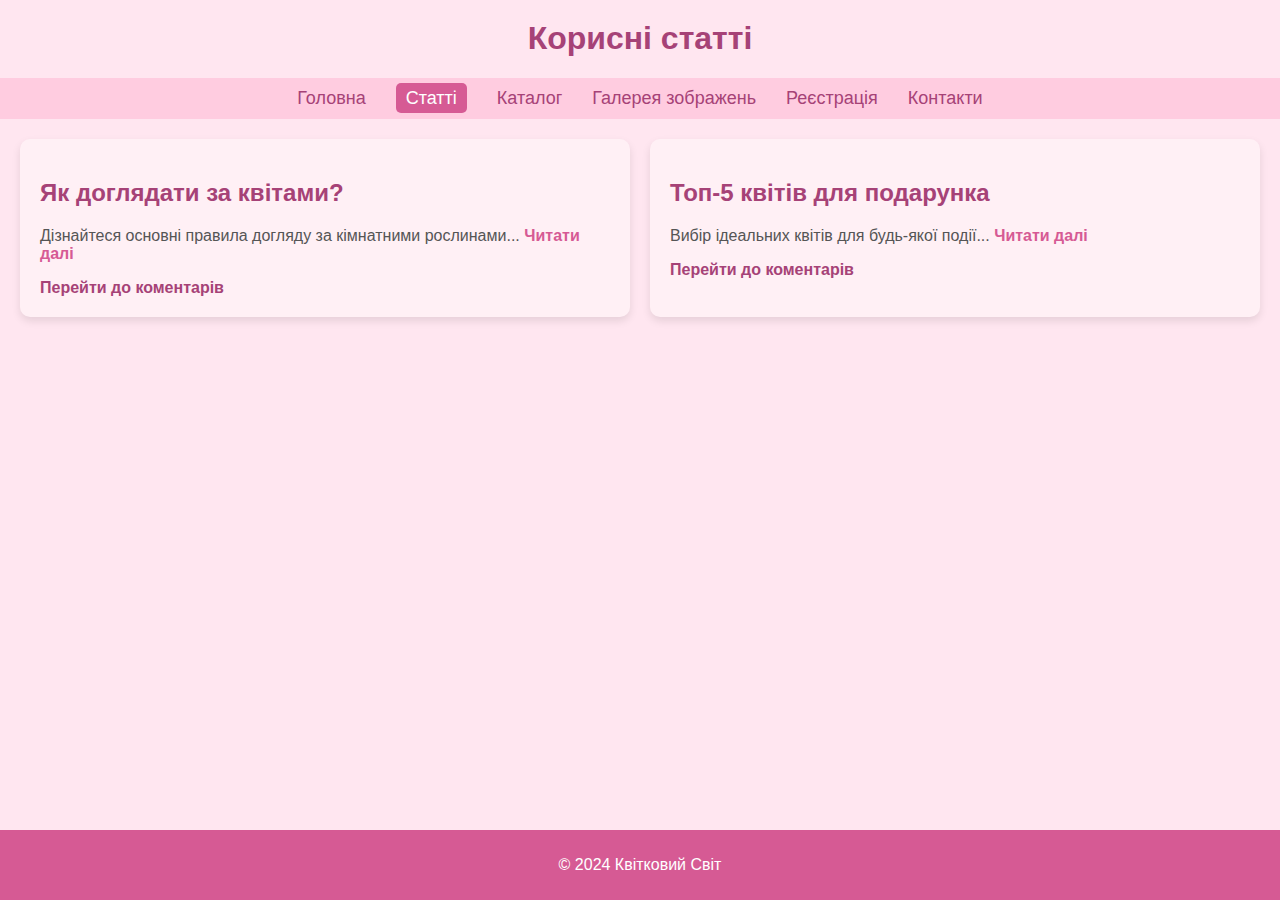
<file: articles.html>
<!DOCTYPE html>
<html lang="uk">
    <head>
        <meta charset="UTF-8" />
        <meta name="viewport" content="width=device-width, initial-scale=1.0" />
        <title>Статті</title>
        <link rel="stylesheet" href="styles.css" />
    </head>
    <body>
        <h1>Корисні статті</h1>

        <nav>
            <ul>
                <li><a href="index.html">Головна</a></li>
                <li><a href="articles.html" class="active">Статті</a></li>
                <li><a href="catalog.html">Каталог</a></li>
                <li><a href="gallery.html">Галерея зображень</a></li>
                <li><a href="registration.html">Реєстрація</a></li>
                <li><a href="contacts.html">Контакти</a></li>
            </ul>
        </nav>

        <main class="articles-container">
            <article class="article-preview">
                <h2><a href="articles/article1.html" class="article-title">Як доглядати за квітами?</a></h2>
                <p class="article-summary">
                    Дізнайтеся основні правила догляду за кімнатними рослинами...
                    <a href="articles/article1.html" class="read-more">Читати далі</a>
                </p>
                <a href="articles/article1.html#comments" class="comments-link">Перейти до коментарів</a>
            </article>
            <article class="article-preview">
                <h2><a href="articles/article2.html" class="article-title">Топ-5 квітів для подарунка</a></h2>
                <p class="article-summary">
                    Вибір ідеальних квітів для будь-якої події...
                    <a href="articles/article2.html" class="read-more">Читати далі</a>
                </p>
                <a href="articles/article2.html#comments" class="comments-link">Перейти до коментарів</a>
            </article>
        </main>

        <footer>
            <p>&copy; 2024 Квітковий Світ</p>
        </footer>
    </body>
</html>
</file>
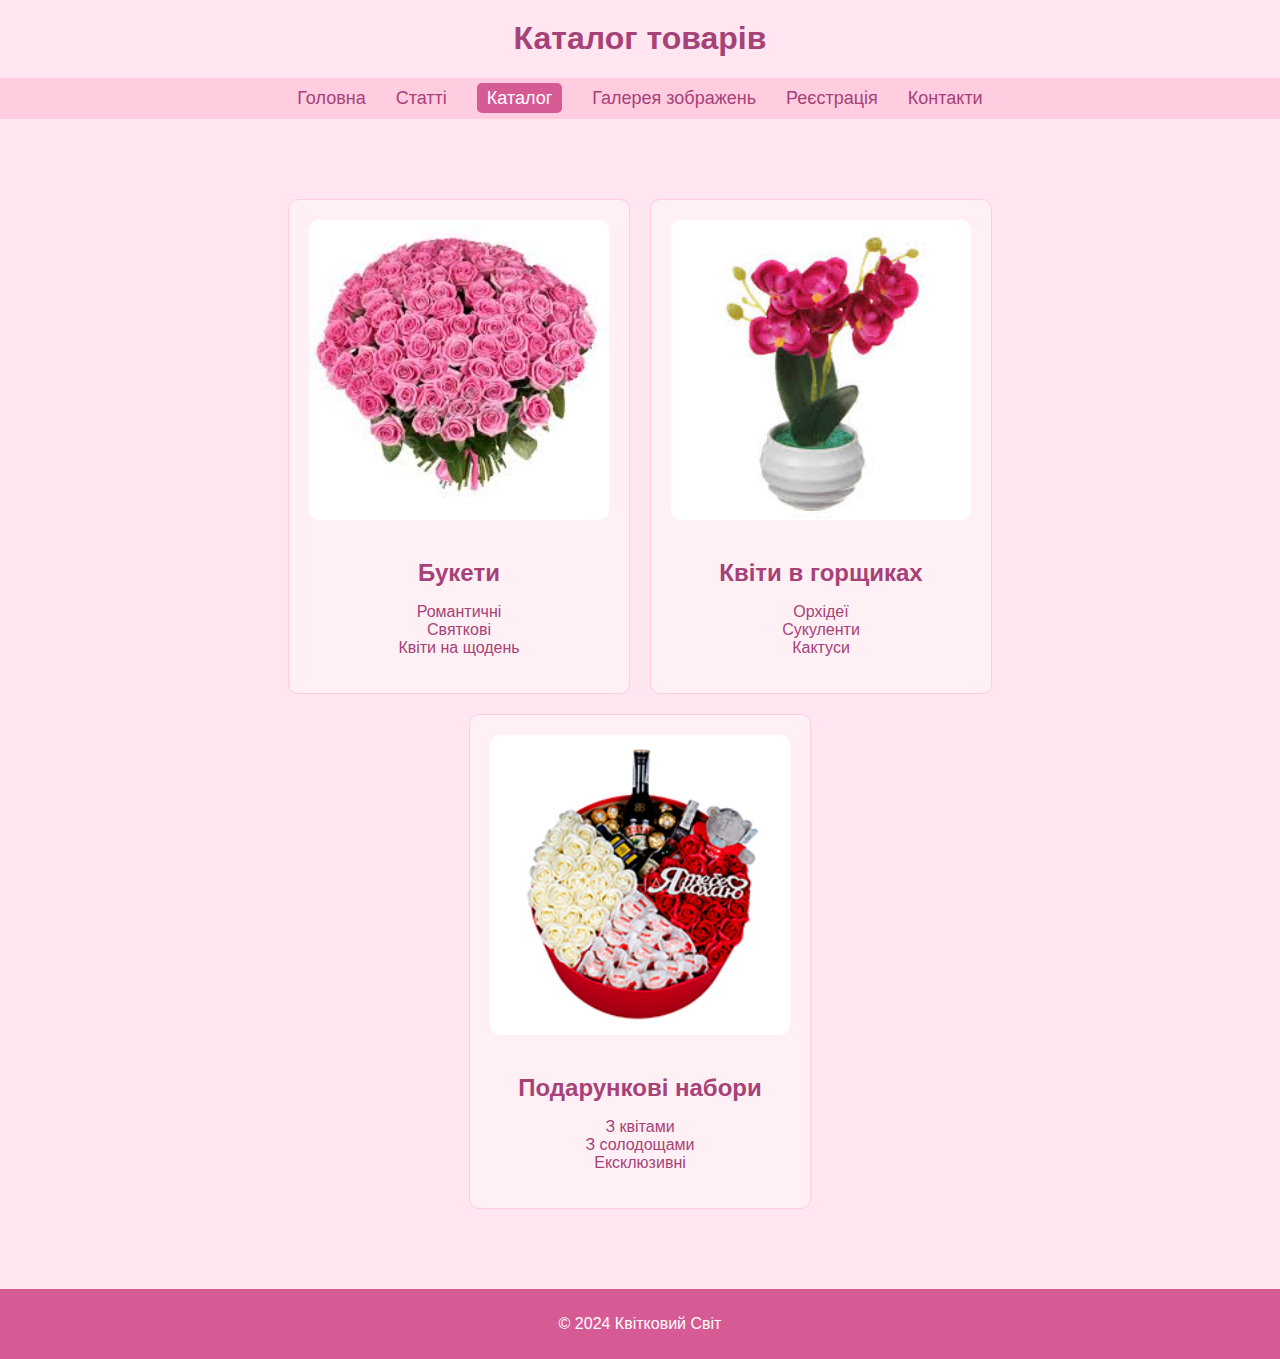
<file: catalog.html>
<!DOCTYPE html>
<html lang="uk">
    <head>
        <meta charset="UTF-8" />
        <meta name="viewport" content="width=device-width, initial-scale=1.0" />
        <title>Каталог товарів</title>
        <link rel="stylesheet" href="styles.css" />
    </head>
    <body>
        <h1>Каталог товарів</h1>

        <nav>
            <ul>
                <li><a href="index.html">Головна</a></li>
                <li><a href="articles.html">Статті</a></li>
                <li><a href="catalog.html" class="active">Каталог</a></li>
                <li><a href="gallery.html">Галерея зображень</a></li>
                <li><a href="registration.html">Реєстрація</a></li>
                <li><a href="contacts.html">Контакти</a></li>
            </ul>
        </nav>

        <main>
            <div class="catalog">
                <div class="category">
                    <img src="images/bouquet.jpg" alt="Букети" />
                    <h2>Букети</h2>
                    <ul>
                        <li>Романтичні</li>
                        <li>Святкові</li>
                        <li>Квіти на щодень</li>
                    </ul>
                </div>

                <div class="category">
                    <img src="images/potted_flowers.jpg" alt="Квіти в горщиках" />
                    <h2>Квіти в горщиках</h2>
                    <ul>
                        <li>Орхідеї</li>
                        <li>Сукуленти</li>
                        <li>Кактуси</li>
                    </ul>
                </div>

                <div class="category">
                    <img src="images/gift_sets.jpg" alt="Подарункові набори" />
                    <h2>Подарункові набори</h2>
                    <ul>
                        <li>З квітами</li>
                        <li>З солодощами</li>
                        <li>Ексклюзивні</li>
                    </ul>
                </div>
            </div>
        </main>

        <footer>
            <p>&copy; 2024 Квітковий Світ</p>
        </footer>
    </body>
</html>
</file>
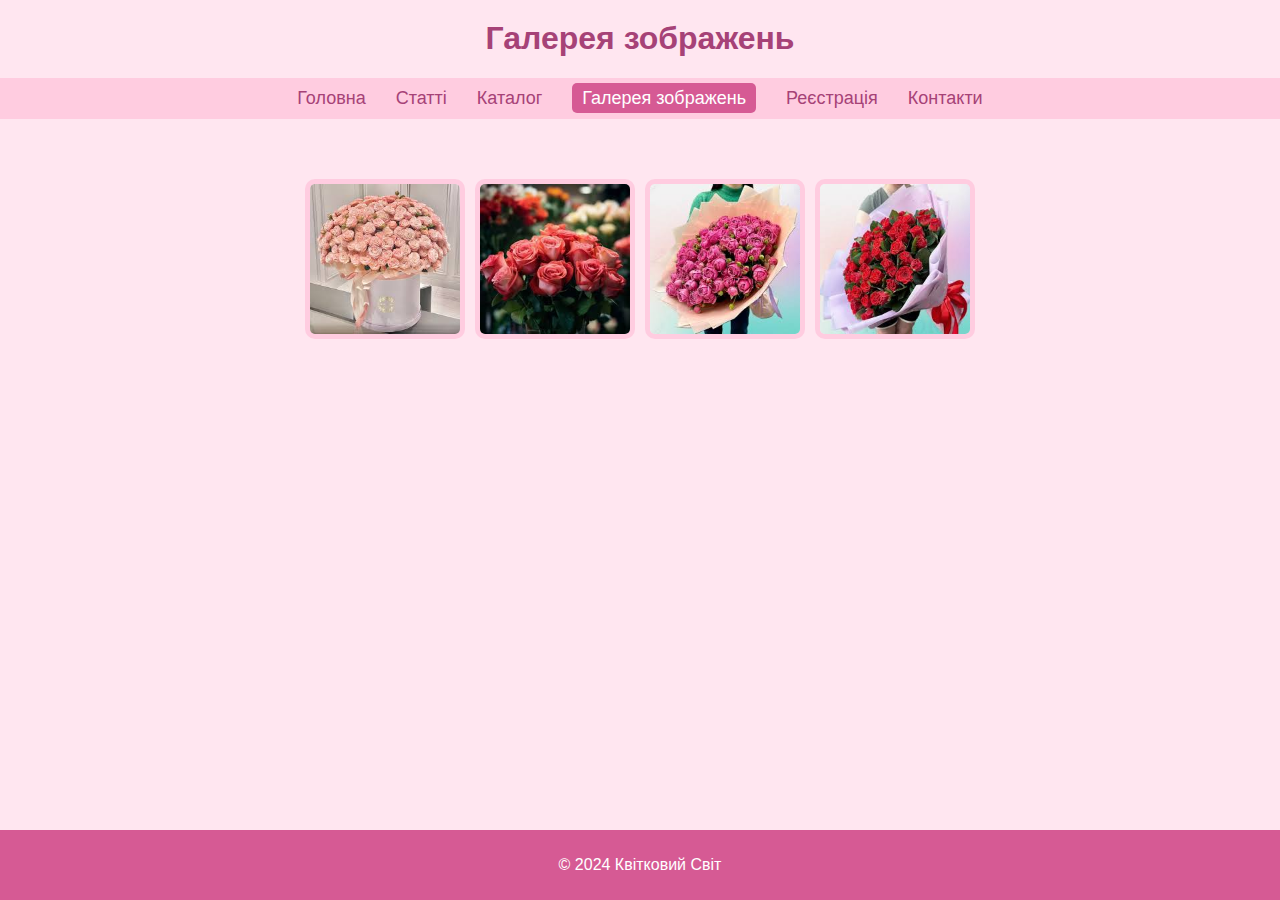
<file: gallery.html>
<!DOCTYPE html>
<html lang="uk">
    <head>
        <meta charset="UTF-8" />
        <meta name="viewport" content="width=device-width, initial-scale=1.0" />
        <title>Галерея зображень</title>
        <link rel="stylesheet" href="styles.css" />
    </head>
    <body>
        <h1>Галерея зображень</h1>

        <nav>
            <ul>
                <li><a href="index.html">Головна</a></li>
                <li><a href="articles.html">Статті</a></li>
                <li><a href="catalog.html">Каталог</a></li>
                <li><a href="gallery.html" class="active">Галерея зображень</a></li>
                <li><a href="registration.html">Реєстрація</a></li>
                <li><a href="contacts.html">Контакти</a></li>
            </ul>
        </nav>

        <main>
            <div class="gallery">
                <img src="images/image1.jpg" alt="Квітка 1" />
                <img src="images/image2.jpg" alt="Квітка 2" />
                <img src="images/image3.jpg" alt="Квітка 3" />
                <img src="images/image4.jpg" alt="Квітка 4" />
            </div>
        </main>

        <footer>
            <p>&copy; 2024 Квітковий Світ</p>
        </footer>
    </body>
</html>
</file>
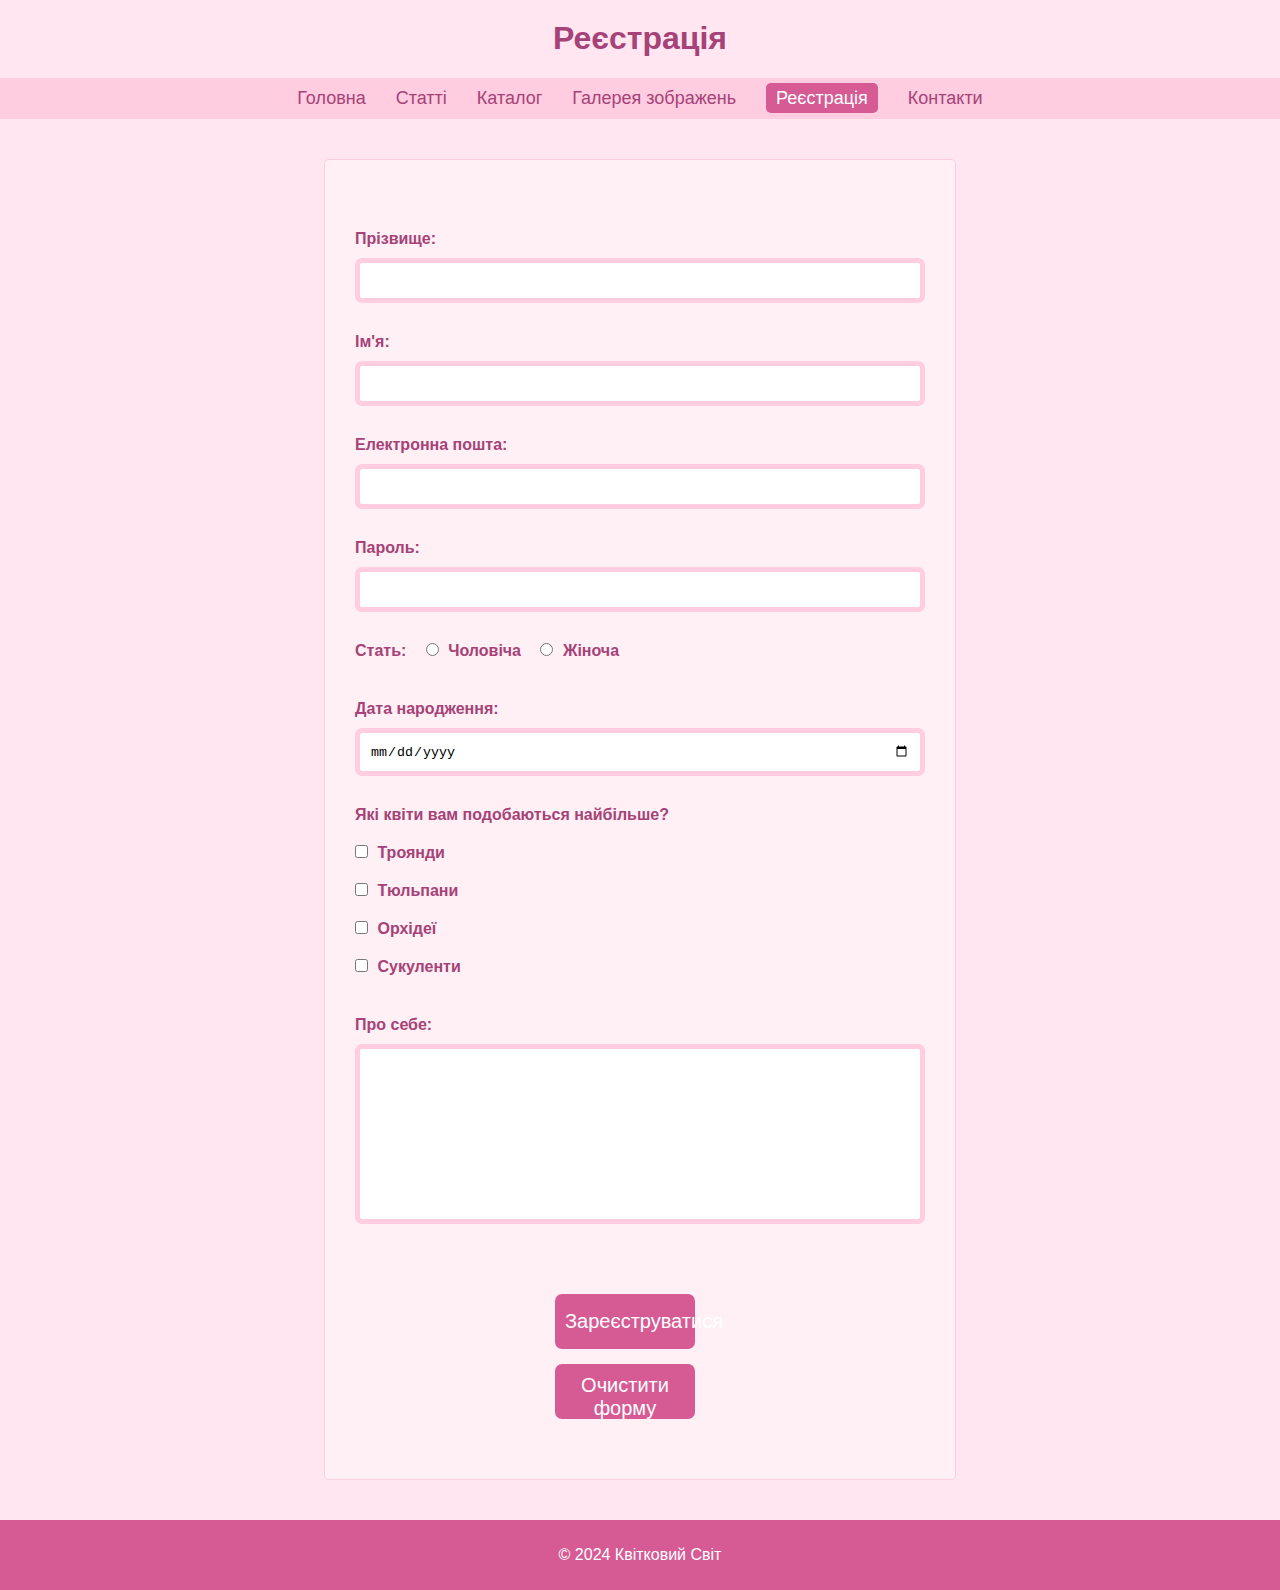
<file: registration.html>
<!DOCTYPE html>
<html lang="uk">
    <head>
        <meta charset="UTF-8" />
        <meta name="viewport" content="width=device-width, initial-scale=1.0" />
        <title>Реєстрація</title>
        <link rel="stylesheet" href="styles.css" />
    </head>
    <body>
        <h1>Реєстрація</h1>

        <nav>
            <ul>
                <li><a href="index.html">Головна</a></li>
                <li><a href="articles.html">Статті</a></li>
                <li><a href="catalog.html">Каталог</a></li>
                <li><a href="gallery.html">Галерея зображень</a></li>
                <li><a href="registration.html" class="active">Реєстрація</a></li>
                <li><a href="contacts.html">Контакти</a></li>
            </ul>
        </nav>

        <main>
            <form action="#" method="post">
                <div class="form-group">
                    <label for="lastname">Прізвище:</label>
                    <input type="text" id="lastname" name="lastname" required />
                </div>

                <div class="form-group">
                    <label for="firstname">Ім'я:</label>
                    <input type="text" id="firstname" name="firstname" required />
                </div>

                <div class="form-group">
                    <label for="email">Електронна пошта:</label>
                    <input type="email" id="email" name="email" required />
                </div>

                <div class="form-group">
                    <label for="password">Пароль:</label>
                    <input type="password" id="password" name="password" required />
                </div>

                <div class="form-group">
                    <label>Стать:</label>
                    <input type="radio" id="male" name="gender" value="male" />
                    <label for="male">Чоловіча</label>
                    <input type="radio" id="female" name="gender" value="female" />
                    <label for="female">Жіноча</label>
                </div>

                <div class="form-group">
                    <label for="dob">Дата народження:</label>
                    <input type="date" id="dob" name="dob" />
                </div>

                <div class="form-group">
                    <label>Які квіти вам подобаються найбільше?</label><br />
                    <input type="checkbox" id="roses" name="favorite_flowers" value="roses" />
                    <label for="roses">Троянди</label><br />
                    <input type="checkbox" id="tulips" name="favorite_flowers" value="tulips" />
                    <label for="tulips">Тюльпани</label><br />
                    <input type="checkbox" id="orchids" name="favorite_flowers" value="orchids" />
                    <label for="orchids">Орхідеї</label><br />
                    <input type="checkbox" id="succulents" name="favorite_flowers" value="succulents" />
                    <label for="succulents">Сукуленти</label>
                </div>

                <div class="form-group">
                    <label for="about">Про себе:</label>
                    <textarea id="about" name="about"></textarea>
                </div>

                <div class="button-group">
                    <button type="submit">Зареєструватися</button>
                    <button type="reset">Очистити форму</button>
                </div>
            </form>
        </main>

        <footer>
            <p>&copy; 2024 Квітковий Світ</p>
        </footer>
    </body>
</html>
</file>
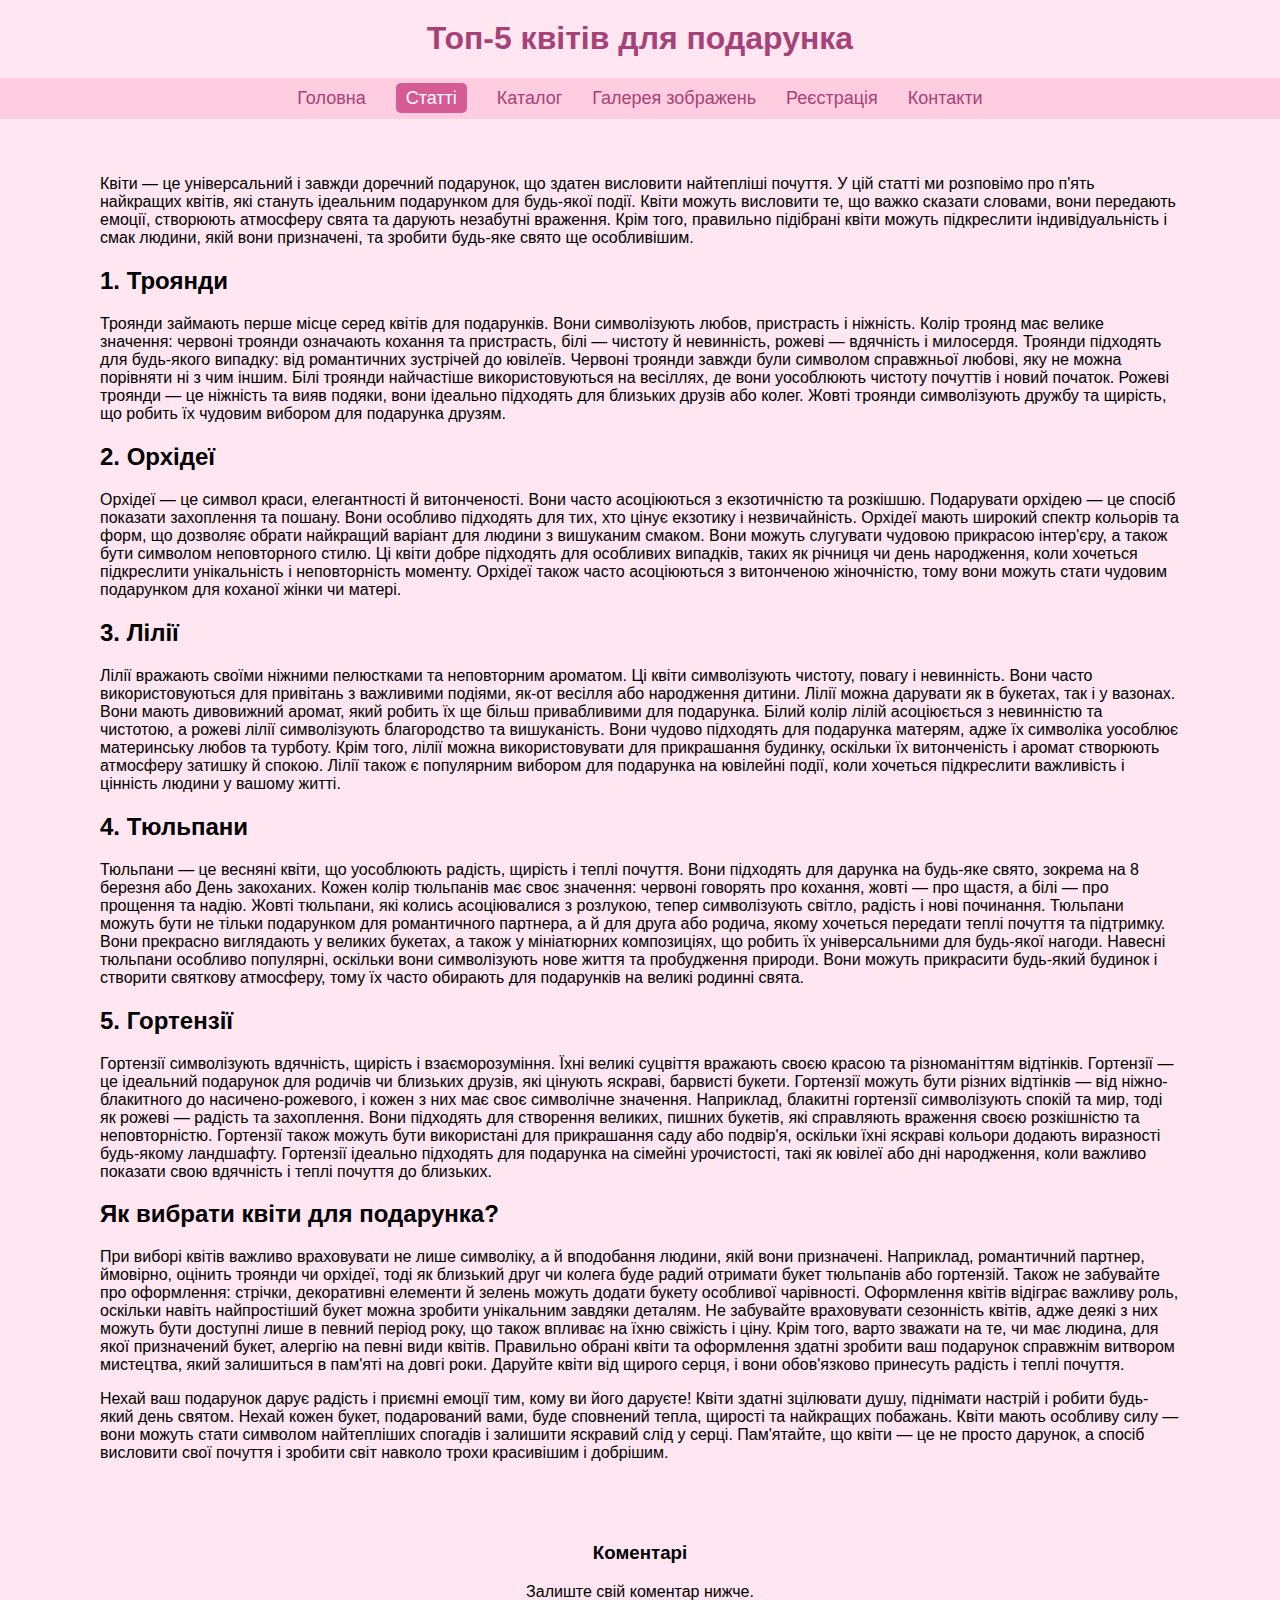
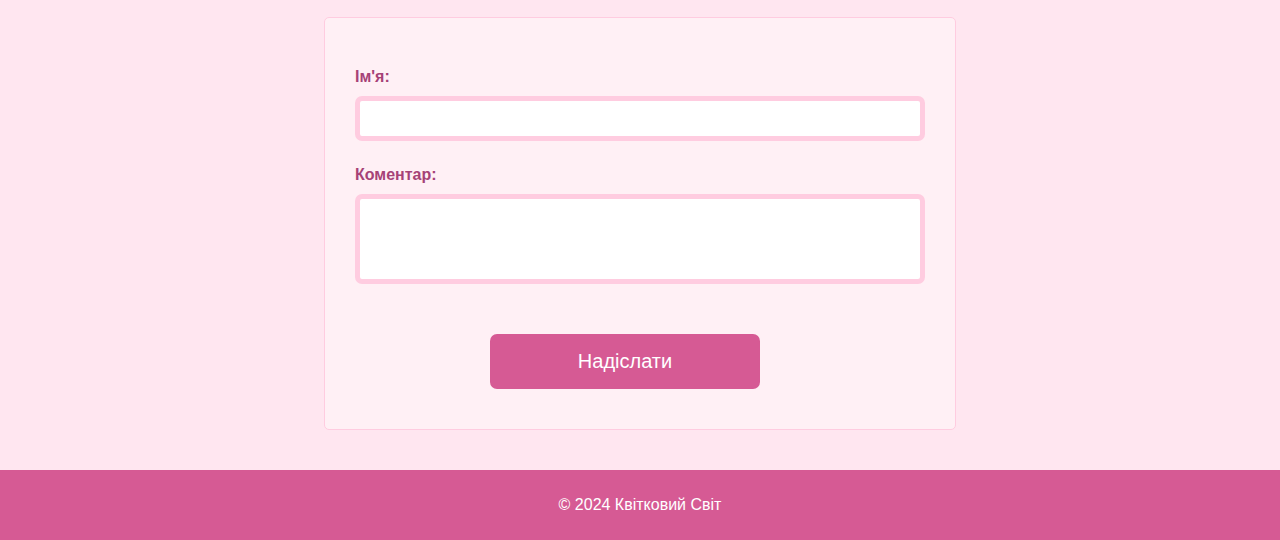
<file: articles/article2.html>
<!DOCTYPE html>
<html lang="uk">
    <head>
        <meta charset="UTF-8" />
        <meta name="viewport" content="width=device-width, initial-scale=1.0" />
        <title>Топ-5 квітів для подарунка</title>
        <link rel="stylesheet" href="../styles.css" />
    </head>
    <body>
        <h1>Топ-5 квітів для подарунка</h1>

        <nav>
            <ul>
                <li><a href="../index.html">Головна</a></li>
                <li><a href="../articles.html" class="active">Статті</a></li>
                <li><a href="../catalog.html">Каталог</a></li>
                <li><a href="../gallery.html">Галерея зображень</a></li>
                <li><a href="../registration.html">Реєстрація</a></li>
                <li><a href="../contacts.html">Контакти</a></li>
            </ul>
        </nav>

        <main>
            <section class="article-content">
                <p>
                    Квіти — це універсальний і завжди доречний подарунок, що здатен висловити найтепліші почуття. У цій статті ми
                    розповімо про п'ять найкращих квітів, які стануть ідеальним подарунком для будь-якої події. Квіти можуть
                    висловити те, що важко сказати словами, вони передають емоції, створюють атмосферу свята та дарують незабутні
                    враження. Крім того, правильно підібрані квіти можуть підкреслити індивідуальність і смак людини, якій вони
                    призначені, та зробити будь-яке свято ще особливішим.
                </p>

                <h2>1. Троянди</h2>
                <p>
                    Троянди займають перше місце серед квітів для подарунків. Вони символізують любов, пристрасть і ніжність.
                    Колір троянд має велике значення: червоні троянди означають кохання та пристрасть, білі — чистоту й
                    невинність, рожеві — вдячність і милосердя. Троянди підходять для будь-якого випадку: від романтичних
                    зустрічей до ювілеїв. Червоні троянди завжди були символом справжньої любові, яку не можна порівняти ні з чим
                    іншим. Білі троянди найчастіше використовуються на весіллях, де вони уособлюють чистоту почуттів і новий
                    початок. Рожеві троянди — це ніжність та вияв подяки, вони ідеально підходять для близьких друзів або колег.
                    Жовті троянди символізують дружбу та щирість, що робить їх чудовим вибором для подарунка друзям.
                </p>

                <h2>2. Орхідеї</h2>
                <p>
                    Орхідеї — це символ краси, елегантності й витонченості. Вони часто асоціюються з екзотичністю та розкішшю.
                    Подарувати орхідею — це спосіб показати захоплення та пошану. Вони особливо підходять для тих, хто цінує
                    екзотику і незвичайність. Орхідеї мають широкий спектр кольорів та форм, що дозволяє обрати найкращий варіант
                    для людини з вишуканим смаком. Вони можуть слугувати чудовою прикрасою інтер'єру, а також бути символом
                    неповторного стилю. Ці квіти добре підходять для особливих випадків, таких як річниця чи день народження, коли
                    хочеться підкреслити унікальність і неповторність моменту. Орхідеї також часто асоціюються з витонченою
                    жіночністю, тому вони можуть стати чудовим подарунком для коханої жінки чи матері.
                </p>

                <h2>3. Лілії</h2>
                <p>
                    Лілії вражають своїми ніжними пелюстками та неповторним ароматом. Ці квіти символізують чистоту, повагу і
                    невинність. Вони часто використовуються для привітань з важливими подіями, як-от весілля або народження
                    дитини. Лілії можна дарувати як в букетах, так і у вазонах. Вони мають дивовижний аромат, який робить їх ще
                    більш привабливими для подарунка. Білий колір лілій асоціюється з невинністю та чистотою, а рожеві лілії
                    символізують благородство та вишуканість. Вони чудово підходять для подарунка матерям, адже їх символіка
                    уособлює материнську любов та турботу. Крім того, лілії можна використовувати для прикрашання будинку,
                    оскільки їх витонченість і аромат створюють атмосферу затишку й спокою. Лілії також є популярним вибором для
                    подарунка на ювілейні події, коли хочеться підкреслити важливість і цінність людини у вашому житті.
                </p>

                <h2>4. Тюльпани</h2>
                <p>
                    Тюльпани — це весняні квіти, що уособлюють радість, щирість і теплі почуття. Вони підходять для дарунка на
                    будь-яке свято, зокрема на 8 березня або День закоханих. Кожен колір тюльпанів має своє значення: червоні
                    говорять про кохання, жовті — про щастя, а білі — про прощення та надію. Жовті тюльпани, які колись
                    асоціювалися з розлукою, тепер символізують світло, радість і нові починання. Тюльпани можуть бути не тільки
                    подарунком для романтичного партнера, а й для друга або родича, якому хочеться передати теплі почуття та
                    підтримку. Вони прекрасно виглядають у великих букетах, а також у мініатюрних композиціях, що робить їх
                    універсальними для будь-якої нагоди. Навесні тюльпани особливо популярні, оскільки вони символізують нове
                    життя та пробудження природи. Вони можуть прикрасити будь-який будинок і створити святкову атмосферу, тому їх
                    часто обирають для подарунків на великі родинні свята.
                </p>

                <h2>5. Гортензії</h2>
                <p>
                    Гортензії символізують вдячність, щирість і взаєморозуміння. Їхні великі суцвіття вражають своєю красою та
                    різноманіттям відтінків. Гортензії — це ідеальний подарунок для родичів чи близьких друзів, які цінують
                    яскраві, барвисті букети. Гортензії можуть бути різних відтінків — від ніжно-блакитного до насичено-рожевого,
                    і кожен з них має своє символічне значення. Наприклад, блакитні гортензії символізують спокій та мир, тоді як
                    рожеві — радість та захоплення. Вони підходять для створення великих, пишних букетів, які справляють враження
                    своєю розкішністю та неповторністю. Гортензії також можуть бути використані для прикрашання саду або подвір'я,
                    оскільки їхні яскраві кольори додають виразності будь-якому ландшафту. Гортензії ідеально підходять для
                    подарунка на сімейні урочистості, такі як ювілеї або дні народження, коли важливо показати свою вдячність і
                    теплі почуття до близьких.
                </p>

                <h2>Як вибрати квіти для подарунка?</h2>
                <p>
                    При виборі квітів важливо враховувати не лише символіку, а й вподобання людини, якій вони призначені.
                    Наприклад, романтичний партнер, ймовірно, оцінить троянди чи орхідеї, тоді як близький друг чи колега буде
                    радий отримати букет тюльпанів або гортензій. Також не забувайте про оформлення: стрічки, декоративні елементи
                    й зелень можуть додати букету особливої чарівності. Оформлення квітів відіграє важливу роль, оскільки навіть
                    найпростіший букет можна зробити унікальним завдяки деталям. Не забувайте враховувати сезонність квітів, адже
                    деякі з них можуть бути доступні лише в певний період року, що також впливає на їхню свіжість і ціну. Крім
                    того, варто зважати на те, чи має людина, для якої призначений букет, алергію на певні види квітів. Правильно
                    обрані квіти та оформлення здатні зробити ваш подарунок справжнім витвором мистецтва, який залишиться в
                    пам'яті на довгі роки. Даруйте квіти від щирого серця, і вони обов'язково принесуть радість і теплі почуття.
                </p>

                <p>
                    Нехай ваш подарунок дарує радість і приємні емоції тим, кому ви його даруєте! Квіти здатні зцілювати душу,
                    піднімати настрій і робити будь-який день святом. Нехай кожен букет, подарований вами, буде сповнений тепла,
                    щирості та найкращих побажань. Квіти мають особливу силу — вони можуть стати символом найтепліших спогадів і
                    залишити яскравий слід у серці. Пам'ятайте, що квіти — це не просто дарунок, а спосіб висловити свої почуття і
                    зробити світ навколо трохи красивішим і добрішим.
                </p>
            </section>

            <section id="comments" class="comments">
                <div class="comments-header">
                    <h3>Коментарі</h3>
                    <p>Залиште свій коментар нижче.</p>
                </div>

                <form action="#" method="post">
                    <label for="comment-name">Ім'я:</label>
                    <input type="text" id="comment-name" name="name" required />
                    <label for="comment-text">Коментар:</label>
                    <textarea id="comment-text" name="comment" rows="4" required></textarea>
                    <button type="submit" class="comment-button">Надіслати</button>
                </form>
            </section>
        </main>

        <footer>
            <p>&copy; 2024 Квітковий Світ</p>
        </footer>
    </body>
</html>
</file>
<file: styles.css>
html,
body {
    height: 100%;
    margin: 0;
    padding: 0;
    display: flex;
    flex-direction: column;
}

body {
    flex: 1;
    font-family: "Montserrat", sans-serif;
    background-color: #ffe6f0;
}

main {
    padding: 40px 100px 40px 100px;
}

footer {
    background-color: #d65a94;
    color: #fff;
    text-align: center;
    padding: 10px 0;
    margin-top: auto;
    width: 100%;
}

h1 {
    text-align: center;
    color: #a64277;
    margin-top: 20px;
}

nav {
    background-color: #ffcce0;
    padding: 10px 0;
}

nav ul {
    list-style: none;
    margin: 0;
    padding: 0;
    display: flex;
    justify-content: center;
}

nav ul li {
    margin: 0 15px;
}

nav ul li a {
    text-decoration: none;
    color: #a64277;
    font-size: 18px;
    transition: color 0.3s ease, background-color 0.3s ease;
}

nav ul li a:hover {
    color: #fff;
    background-color: #d65a94;
    border-radius: 5px;
    padding: 5px 10px;
}

nav ul li a.active {
    color: #fff;
    background-color: #d65a94;
    border-radius: 5px;
    padding: 5px 10px;
}

.gallery {
    display: flex;
    flex-wrap: wrap;
    justify-content: center;
    gap: 10px;
    padding: 20px;
    background-color: #ffe6f0;
}

.gallery img {
    width: 150px;
    height: 150px;
    object-fit: cover;
    border: 5px solid #ffcce0;
    border-radius: 10px;
    transition: transform 0.3s ease, border-color 0.3s ease;
}

.gallery img:hover {
    transform: scale(1.1);
    border-color: #d65a94;
}

form {
    width: 50%;
    margin: auto;
    background: #fff0f5;
    padding: 40px 60px 40px 30px;
    border: 1px solid #ffcce0;
    border-radius: 5px;
}

form label {
    display: inline-block;
    margin: 10px 15px 10px 0px;
    font-weight: bold;
    color: #a64277;
}

form input,
form textarea,
form button {
    display: block;
    width: 100%;
    margin-bottom: 15px;
    padding: 10px;
    border: 5px solid #ffcce0;
    border-radius: 7px;
}

form input[type="checkbox"],
form input[type="radio"] {
    display: inline-block;
    width: auto;
    margin: 0px 5px 1px 0px;
}

.form-group {
    margin: 20px 0px 20px 0px;
}

form button {
    background-color: #d65a94;
    color: white;
    border: none;
    cursor: pointer;
    transition: background-color 0.3s ease;
    height: 55px;
    font-size: 20px;
}

.button-group {
    margin: 70px 200px 20px 200px;
}

form button:hover {
    background-color: #a64277;
}

textarea {
    resize: none;
}

#about {
    height: 150px;
}

/*articles*/

.comments-header {
    margin-top: 80px;
    text-align: center;
}

.comment-button {
    width: 50%;
    margin: 0 auto;
    display: block;
    margin-top: 50px;
}

.articles-container {
    display: grid;
    grid-template-columns: repeat(auto-fit, minmax(300px, 1fr));
    gap: 20px;
    padding: 20px;
}

.article-preview {
    background-color: #fff0f5;
    padding: 20px;
    border-radius: 10px;
    box-shadow: 0 4px 8px rgba(0, 0, 0, 0.1);
    transition: transform 0.3s ease, box-shadow 0.3s ease;
}

.article-preview:hover {
    transform: translateY(-5px);
    box-shadow: 0 6px 12px rgba(0, 0, 0, 0.15);
}

.article-title {
    color: #a64277;
    text-decoration: none;
}

.article-title:hover {
    text-decoration: underline;
}

.article-summary {
    color: #555;
    margin-top: 10px;
}

.read-more {
    color: #d65a94;
    font-weight: bold;
    text-decoration: none;
}

.comments-link {
    display: block;
    margin-top: 15px;
    color: #a64277;
    font-weight: bold;
    text-decoration: none;
}

.comments-link:hover {
    text-decoration: underline;
}

/*КАТАЛОГ*/

.catalog {
    display: flex;
    flex-wrap: wrap;
    gap: 20px;
    justify-content: center;
    padding: 40px;
}

.category {
    background-color: #fff0f5;
    border: 1px solid #ffcce0;
    border-radius: 10px;
    padding: 20px;
    width: 300px;
    text-align: center;
    transition: transform 0.3s ease, box-shadow 0.3s ease;
}

.category img {
    width: 100%;
    height: auto;
    border-radius: 10px;
    margin-bottom: 15px;
}

.category h2 {
    color: #a64277;
    margin-bottom: 10px;
}

.category ul {
    list-style: none;
    padding: 0;
    color: #a64277;
}

.category:hover {
    transform: scale(1.05);
    box-shadow: 0px 4px 15px rgba(0, 0, 0, 0.1);
}
</file>
